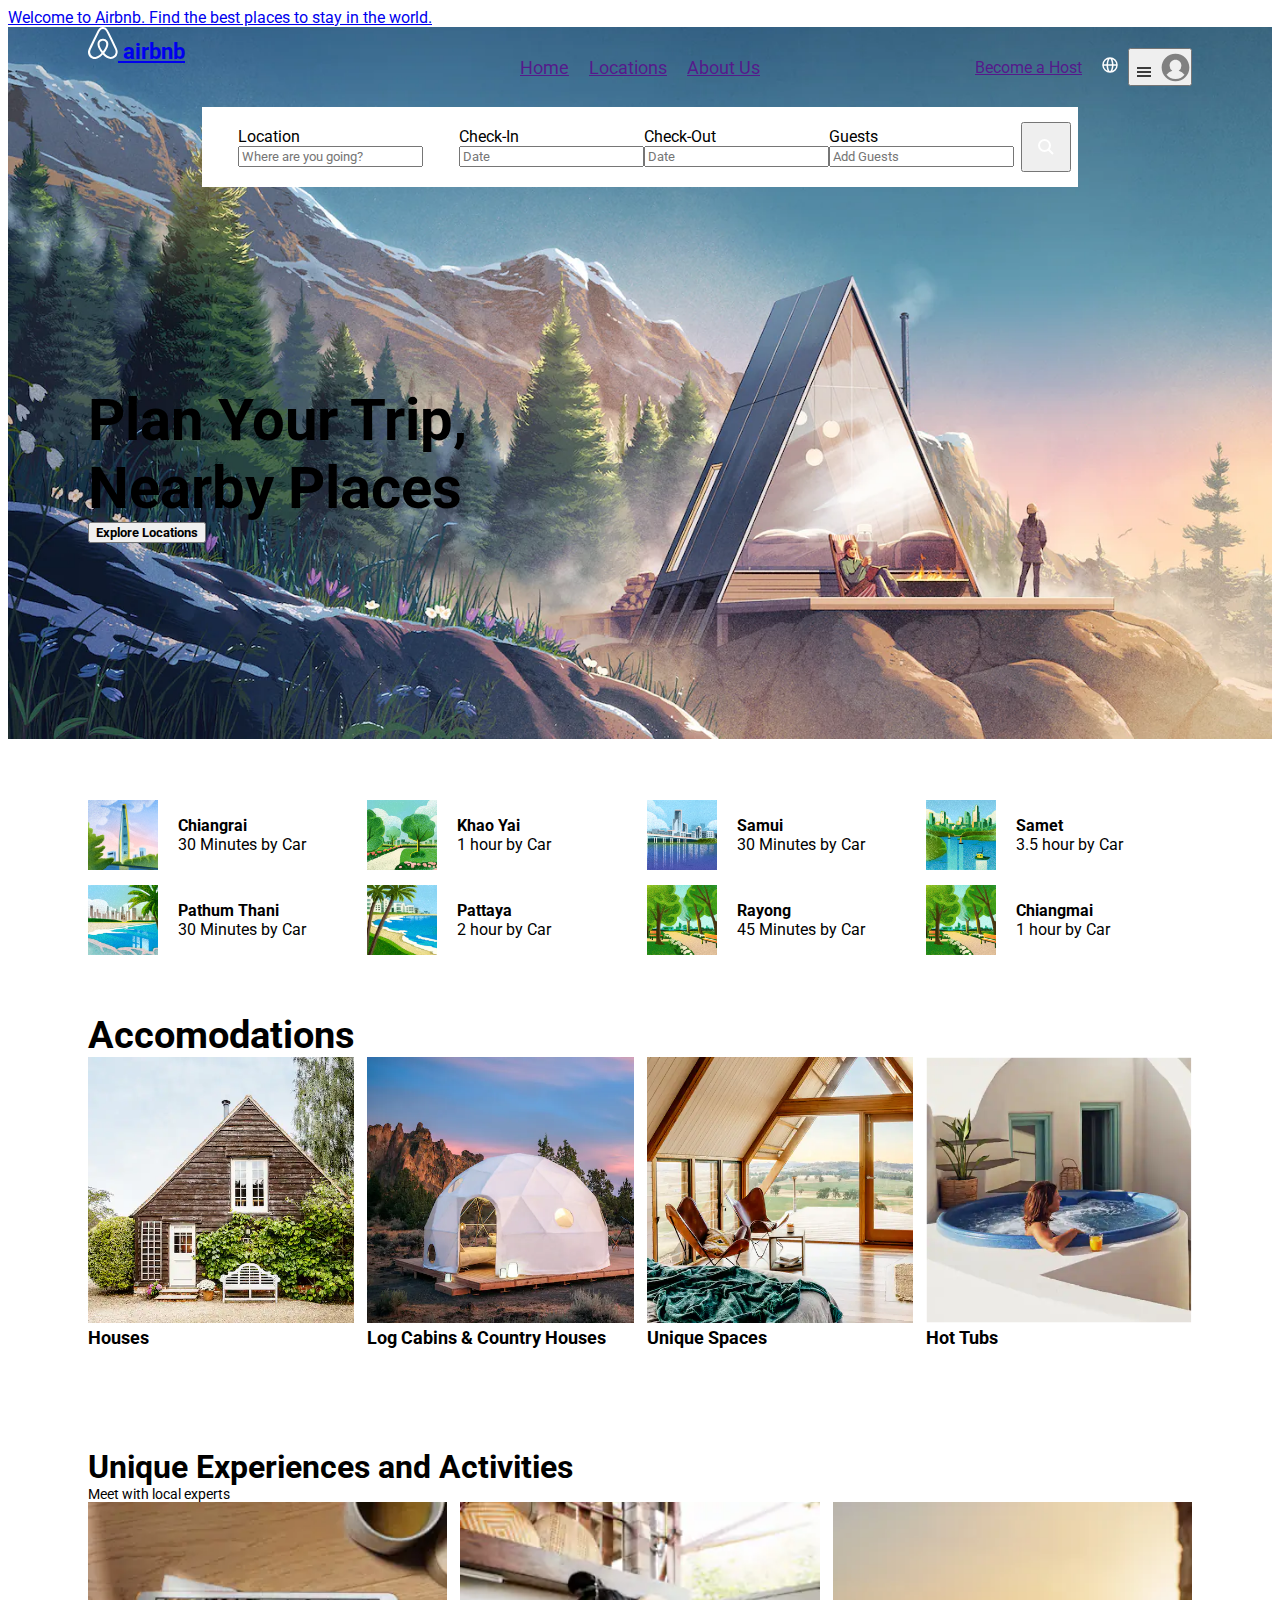
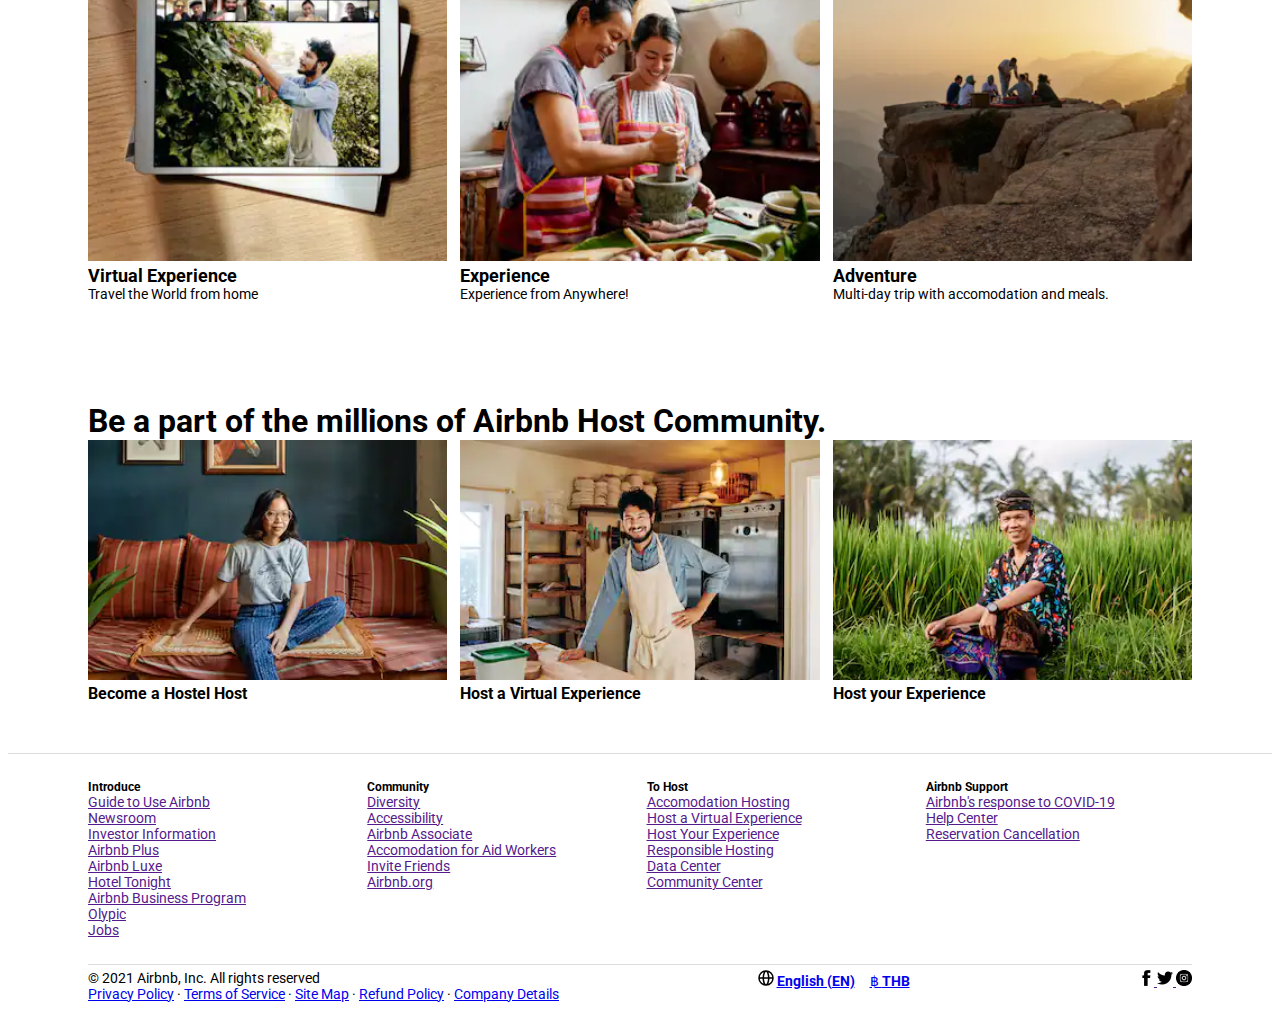
<file: index.html>
<!DOCTYPE html>
<html lang="en">
  <head>
    <meta charset="utf-8" />
    <meta name="viewport" content="width=device-width, initial-scale=1" />
    <title>AirBNB</title>
    <link rel="preconnect" href="https://fonts.googleapis.com" />
    <link rel="preconnect" href="https://fonts.gstatic.com" crossorigin />
    <link
      href="https://fonts.googleapis.com/css2?family=Roboto:ital,wght@0,100;0,300;0,400;0,500;0,700;0,900;1,100;1,300;1,400;1,500;1,700;1,900&display=swap"
      rel="stylesheet"
    />
    <link
      href="https://cdn.jsdelivr.net/npm/bootstrap@5.3.1/dist/css/bootstrap.min.css"
      rel="stylesheet"
      integrity="sha384-4bw+/aepP/YC94hEpVNVgiZdgIC5+VKNBQNGCHeKRQN+PtmoHDEXuppvnDJzQIu9"
      crossorigin="anonymous"
    />
    <link rel="stylesheet" href="style.css" />
  </head>
  <body>
    <div class="header">
      <div class="text-center text-white p-3 bg-black">
        <a
          href="#"
          class="link-light link-offset-2 link-underline-opacity-25 link-underline-opacity-100"
          >Welcome to Airbnb. Find the best places to stay in the world.</a
        >
      </div>
    </div>
    <div class="full-nav">
      <img
        id="background-image"
        src="./Airbnb Clone Resource/Background Image.webp"
        alt="bg-Image"
      />
      <div class="nav-group">
        <nav class="navbar">
          <div class="left-nav container">
            <a class="navbar-brand text-white" href="#">
              <svg width="30" height="32" fill="#FFFFFF">
                <path
                  d="M29.24 22.68c-.16-.39-.31-.8-.47-1.15l-.74-1.67-.03-.03c-2.2-4.8-4.55-9.68-7.04-14.48l-.1-.2c-.25-.47-.5-.99-.76-1.47-.32-.57-.63-1.18-1.14-1.76a5.3 5.3 0 00-8.2 0c-.47.58-.82 1.19-1.14 1.76-.25.52-.5 1.03-.76 1.5l-.1.2c-2.45 4.8-4.84 9.68-7.04 14.48l-.06.06c-.22.52-.48 1.06-.73 1.64-.16.35-.32.73-.48 1.15a6.8 6.8 0 007.2 9.23 8.38 8.38 0 003.18-1.1c1.3-.73 2.55-1.79 3.95-3.32 1.4 1.53 2.68 2.59 3.95 3.33A8.38 8.38 0 0022.75 32a6.79 6.79 0 006.75-5.83 5.94 5.94 0 00-.26-3.5zm-14.36 1.66c-1.72-2.2-2.84-4.22-3.22-5.95a5.2 5.2 0 01-.1-1.96c.07-.51.26-.96.52-1.34.6-.87 1.65-1.41 2.8-1.41a3.3 3.3 0 012.8 1.4c.26.4.45.84.51 1.35.1.58.06 1.25-.1 1.96-.38 1.7-1.5 3.74-3.21 5.95zm12.74 1.48a4.76 4.76 0 01-2.9 3.75c-.76.32-1.6.41-2.42.32-.8-.1-1.6-.36-2.42-.84a15.64 15.64 0 01-3.63-3.1c2.1-2.6 3.37-4.97 3.85-7.08.23-1 .26-1.9.16-2.73a5.53 5.53 0 00-.86-2.2 5.36 5.36 0 00-4.49-2.28c-1.85 0-3.5.86-4.5 2.27a5.18 5.18 0 00-.85 2.21c-.13.84-.1 1.77.16 2.73.48 2.11 1.78 4.51 3.85 7.1a14.33 14.33 0 01-3.63 3.12c-.83.48-1.62.73-2.42.83a4.76 4.76 0 01-5.32-4.07c-.1-.8-.03-1.6.29-2.5.1-.32.25-.64.41-1.02.22-.52.48-1.06.73-1.6l.04-.07c2.16-4.77 4.52-9.64 6.97-14.41l.1-.2c.25-.48.5-.99.76-1.47.26-.51.54-1 .9-1.4a3.32 3.32 0 015.09 0c.35.4.64.89.9 1.4.25.48.5 1 .76 1.47l.1.2c2.44 4.77 4.8 9.64 7 14.41l.03.03c.26.52.48 1.1.73 1.6.16.39.32.7.42 1.03.19.9.29 1.7.19 2.5z"
                ></path>
              </svg>
              airbnb
            </a>
          </div>
          <div class="middle-nav">
            <a class="nav-link text-white" href=""><span>Home</span> </a>
            <a class="nav-link text-white" href=""><span>Locations</span> </a>
            <a class="nav-link text-white" href=""><span>About Us</span> </a>
          </div>
          <div class="right-nav">
            <a class="nav-link text-white" href=""
              ><span>Become a Host</span>
            </a>
            <a class="nav-link" href="">
              <svg
                viewBox="0 0 16 16"
                xmlns="http://www.w3.org/2000/svg"
                aria-hidden="true"
                role="presentation"
                focusable="false"
                style="
                  height: 16px;
                  width: 16px;
                  fill: white;
                  position: relative;
                  <!-- top: 2px; -->
                "
              >
                <path
                  d="m8.002.25a7.77 7.77 0 0 1 7.748 7.776 7.75 7.75 0 0 1 -7.521 7.72l-.246.004a7.75 7.75 0 0 1 -7.73-7.513l-.003-.245a7.75 7.75 0 0 1 7.752-7.742zm1.949 8.5h-3.903c.155 2.897 1.176 5.343 1.886 5.493l.068.007c.68-.002 1.72-2.365 1.932-5.23zm4.255 0h-2.752c-.091 1.96-.53 3.783-1.188 5.076a6.257 6.257 0 0 0 3.905-4.829zm-9.661 0h-2.75a6.257 6.257 0 0 0 3.934 5.075c-.615-1.208-1.036-2.875-1.162-4.686l-.022-.39zm1.188-6.576-.115.046a6.257 6.257 0 0 0 -3.823 5.03h2.75c.085-1.83.471-3.54 1.059-4.81zm2.262-.424c-.702.002-1.784 2.512-1.947 5.5h3.904c-.156-2.903-1.178-5.343-1.892-5.494l-.065-.007zm2.28.432.023.05c.643 1.288 1.069 3.084 1.157 5.018h2.748a6.275 6.275 0 0 0 -3.929-5.068z"
                ></path>
              </svg>
            </a>
            <button type="button" class="btn btn-light rounded-pill">
              <svg
                viewBox="0 0 32 32"
                xmlns="http://www.w3.org/2000/svg"
                aria-hidden="true"
                role="presentation"
                focusable="false"
                style="
                  fill: none;
                  height: 16px;
                  width: 16px;
                  stroke: currentcolor;
                  stroke-width: 3;
                  overflow: visible;
                  position: relative;
                  <!-- bottom: 4px; -->
                "
              >
                <g fill="none" fill-rule="nonzero">
                  <path d="m2 16h28"></path>
                  <path d="m2 24h28"></path>
                  <path d="m2 8h28"></path>
                </g>
              </svg>
              <svg
                viewBox="0 0 32 32"
                xmlns="http://www.w3.org/2000/svg"
                aria-hidden="true"
                role="presentation"
                focusable="false"
                style="
                  height: 29px;
                  width: 29px;
                  fill: currentcolor;
                  position: relative;
                  left: 6px;
                  top: 2px;
                "
              >
                <g fill="gray" fill-rule="nonzero">
                  <path
                    d="m16 .7c-8.437 0-15.3 6.863-15.3 15.3s6.863 15.3 15.3 15.3 15.3-6.863 15.3-15.3-6.863-15.3-15.3-15.3zm0 28c-4.021 0-7.605-1.884-9.933-4.81a12.425 12.425 0 0 1 6.451-4.4 6.507 6.507 0 0 1 -3.018-5.49c0-3.584 2.916-6.5 6.5-6.5s6.5 2.916 6.5 6.5a6.513 6.513 0 0 1 -3.019 5.491 12.42 12.42 0 0 1 6.452 4.4c-2.328 2.925-5.912 4.809-9.933 4.809z"
                  ></path>
                </g>
              </svg>
            </button>
          </div>
        </nav>
        <div class="location-check">
          <div class="search-bar rounded-pill">
            <div class="search-location">
              <div>
                <div>Location</div>
                <input
                  type="text"
                  class="form-control border-white ps-0 py-0"
                  placeholder="Where are you going?"
                />
              </div>
            </div>
            <div class="search-checkin">
              <div>
                <div>Check-In</div>
                <input
                  type="text"
                  class="form-control border-white ps-0 py-0"
                  placeholder="Date"
                />
              </div>
            </div>
            <div class="search-checkout">
              <div>
                <div>Check-Out</div>
                <input
                  type="text"
                  class="form-control border-white ps-0 py-0"
                  placeholder="Date"
                />
              </div>
            </div>
            <div class="search-how-many-guest">
              <div>
                <div>Guests</div>
                <input
                  type="number"
                  class="form-control border-white ps-0 py-0"
                  placeholder="Add Guests"
                />
              </div>
            </div>
            <div class="search-icon">
              <button
                type="button"
                class="search-button btn btn-danger rounded-circle"
              >
                <svg
                  viewBox="0 0 32 32"
                  xmlns="http://www.w3.org/2000/svg"
                  style="
                    display: block;
                    fill: none;
                    height: 16px;
                    width: 16px;
                    stroke: #ffffff;
                    stroke-width: 4;
                    overflow: visible;
                  "
                  aria-hidden="true"
                  role="presentation"
                  focusable="false"
                >
                  <g fill="none">
                    <path
                      d="m13 24c6.0751322 0 11-4.9248678 11-11 0-6.07513225-4.9248678-11-11-11-6.07513225 0-11 4.92486775-11 11 0 6.0751322 4.92486775 11 11 11zm8-3 9 9"
                    ></path>
                  </g>
                </svg>
              </button>
            </div>
          </div>
        </div>
        <div class="explorer">
          <span class="slogan text-white"
            ><b>
              Plan Your Trip,<br />
              Nearby Places
            </b>
          </span>
          <button type="button" class="btn btn-light">
            <b>Explore Locations</b>
          </button>
        </div>
      </div>
    </div>
    <div class="suggestion-nav">
      <div class="suggestion-inner">
        <img
          src="./Airbnb Clone Resource/Locations-1.png"
          class="location-image rounded-3"
          alt="location 1"
        />
        <div class="suggesstion-descriptions">
          <b>Chiangrai</b>
          <span>30 Minutes by Car</span>
        </div>
      </div>
      <div class="suggestion-inner">
        <img
          src="./Airbnb Clone Resource/Locations-2.png"
          class="location-image rounded-3"
          alt="location 2"
        />
        <div class="suggesstion-descriptions">
          <b>Khao Yai</b>
          <span>1 hour by Car</span>
        </div>
      </div>
      <div class="suggestion-inner">
        <img
          src="./Airbnb Clone Resource/Locations-3.png"
          class="location-image rounded-3"
          alt="location 3"
        />
        <div class="suggesstion-descriptions">
          <b>Samui</b>
          <span>30 Minutes by Car</span>
        </div>
      </div>
      <div class="suggestion-inner">
        <img
          src="./Airbnb Clone Resource/Locations-4.png"
          class="location-image rounded-3"
          alt="location 4"
        />
        <div class="suggesstion-descriptions">
          <b>Samet</b>
          <span>3.5 hour by Car</span>
        </div>
      </div>
      <div class="suggestion-inner">
        <img
          src="./Airbnb Clone Resource/Location 5.png"
          class="location-image rounded-3"
          alt="location 5"
        />
        <div class="suggesstion-descriptions">
          <b>Pathum Thani</b>
          <span>30 Minutes by Car</span>
        </div>
      </div>
      <div class="suggestion-inner">
        <img
          src="./Airbnb Clone Resource/Location-6.png"
          class="location-image rounded-3"
          alt="location 6"
        />
        <div class="suggesstion-descriptions">
          <b>Pattaya</b>
          <span>2 hour by Car</span>
        </div>
      </div>
      <div class="suggestion-inner">
        <img
          src="./Airbnb Clone Resource/Location-7.png"
          class="location-image rounded-3"
          alt="location 7"
        />
        <div class="suggesstion-descriptions">
          <b>Rayong</b>
          <span>45 Minutes by Car</span>
        </div>
      </div>
      <div class="suggestion-inner">
        <img
          src="./Airbnb Clone Resource/Location-8.png"
          class="location-image rounded-3"
          alt="location 8"
        />
        <div class="suggesstion-descriptions">
          <b>Chiangmai</b>
          <span>1 hour by Car</span>
        </div>
      </div>
    </div>
    <div class="Accomodation">
      <div class="Accommodation-header"><b>Accomodations</b></div>
      <div class="Accomodation-Details">
        <div class="Accomodation-Details-inner">
          <img
            class="Accomodation-image rounded-3"
            src="./Airbnb Clone Resource/Accomodations - 1.png"
          />
          <b>Houses</b>
        </div>
        <div class="Accomodation-Details-inner">
          <img
            class="Accomodation-image rounded-3"
            src="./Airbnb Clone Resource/Accomodations-2.png"
          />
          <b>Log Cabins & Country Houses</b>
        </div>
        <div class="Accomodation-Details-inner">
          <img
            class="Accomodation-image rounded-3"
            src="./Airbnb Clone Resource/Accomodations-3.png"
          />
          <b>Unique Spaces</b>
        </div>
        <div class="Accomodation-Details-inner">
          <img
            class="Accomodation-image rounded-3"
            src="./Airbnb Clone Resource/Accomodations-4.png"
          />
          <b>Hot Tubs</b>
        </div>
      </div>
    </div>
    <div class="Experience bg-black text-white">
      <div class="Experience-header">
        <div class="Experience-header-top">
          <b>Unique Experiences and Activities</b>
        </div>
        <div class="Experience-header-bottom">
          <span>Meet with local experts</span>
        </div>
      </div>
      <div class="Experience-Details">
        <div class="Experience-Details-inner">
          <img
            class="Experience-image rounded-3"
            src="./Airbnb Clone Resource/Virtual Experience.png"
          />

          <div class="Experience-under-image">
            <div class="Experience-under-image-top">
              <b>Virtual Experience</b>
            </div>
            <div class="Experience-under-image-bottom">
              <span>Travel the World from home</span>
            </div>
          </div>
        </div>

        <div class="Experience-Details-inner">
          <img
            class="Experience-image rounded-3"
            src="./Airbnb Clone Resource/Experience.png"
          />

          <div class="Experience-under-image">
            <div class="Experience-under-image-top">
              <b>Experience</b>
            </div>
            <div class="Experience-under-image-bottom">
              <span>Experience from Anywhere!</span>
            </div>
          </div>
        </div>
        <div class="Experience-Details-inner">
          <img
            class="Experience-image rounded-3"
            src="./Airbnb Clone Resource/Adventure.png"
          />

          <div class="Experience-under-image">
            <div class="Experience-under-image-top">
              <b>Adventure</b>
            </div>
            <div class="Experience-under-image-bottom">
              <span>Multi-day trip with accomodation and meals.</span>
            </div>
          </div>
        </div>
      </div>
    </div>
    <div class="Community">
      <div class="Community-header">
        <b>Be a part of the millions of Airbnb Host Community.</b>
      </div>
      <div class="Community-Details">
        <div class="Community-Details-inner">
          <img
            class="Community-image rounded-3"
            src="./Airbnb Clone Resource/ Become a Hostel Host .png"
          />

          <div class="Community-under-image">
            <b>Become a Hostel Host</b>
          </div>
        </div>
        <div class="Community-Details-inner">
          <img
            class="Community-image rounded-3"
            src="./Airbnb Clone Resource/Host a Virtual Experience.png"
          />

          <div class="Community-under-image">
            <b>Host a Virtual Experience</b>
          </div>
        </div>

        <div class="Community-Details-inner">
          <img
            class="Community-image rounded-3"
            src="./Airbnb Clone Resource/Host Your Experience.png"
          />

          <div class="Community-under-image">
            <b>Host your Experience</b>
          </div>
        </div>
      </div>
    </div>

    <div class="footer text-dark bg-light">
      <div class="footer-top">
        <div class="footer-top-index">
          <div class="footer-top-header">
            <b>Introduce</b>
          </div>
          <a class="footer-top-content text-reset text-decoration-none" href=""
            >Guide to Use Airbnb</a
          >
          <a class="footer-top-content text-reset text-decoration-none" href=""
            >Newsroom</a
          >
          <a class="footer-top-content text-reset text-decoration-none" href=""
            >Investor Information</a
          >
          <a class="footer-top-content text-reset text-decoration-none" href=""
            >Airbnb Plus
          </a>
          <a class="footer-top-content text-reset text-decoration-none" href=""
            >Airbnb Luxe</a
          >
          <a class="footer-top-content text-reset text-decoration-none" href=""
            >Hotel Tonight</a
          >
          <a class="footer-top-content text-reset text-decoration-none" href=""
            >Airbnb Business Program</a
          >
          <a class="footer-top-content text-reset text-decoration-none" href=""
            >Olypic</a
          >
          <a class="footer-top-content text-reset text-decoration-none" href=""
            >Jobs</a
          >
        </div>

        <div class="footer-top-index">
          <div class="footer-top-header">
            <b>Community</b>
          </div>
          <a class="footer-top-content text-reset text-decoration-none" href=""
            >Diversity</a
          >
          <a class="footer-top-content text-reset text-decoration-none" href=""
            >Accessibility</a
          >
          <a class="footer-top-content text-reset text-decoration-none" href=""
            >Airbnb Associate</a
          >
          <a class="footer-top-content text-reset text-decoration-none" href=""
            >Accomodation for Aid Workers</a
          >
          <a class="footer-top-content text-reset text-decoration-none" href=""
            >Invite Friends</a
          >
          <a class="footer-top-content text-reset text-decoration-none" href=""
            >Airbnb.org</a
          >
        </div>
        <div class="footer-top-index">
          <div class="footer-top-header">
            <b>To Host</b>
          </div>
          <a class="footer-top-content text-reset text-decoration-none" href=""
            >Accomodation Hosting</a
          >
          <a class="footer-top-content text-reset text-decoration-none" href=""
            >Host a Virtual Experience</a
          >
          <a class="footer-top-content text-reset text-decoration-none" href=""
            >Host Your Experience</a
          >
          <a class="footer-top-content text-reset text-decoration-none" href=""
            >Responsible Hosting</a
          >
          <a class="footer-top-content text-reset text-decoration-none" href=""
            >Data Center</a
          >
          <a class="footer-top-content text-reset text-decoration-none" href=""
            >Community Center</a
          >
        </div>
        <div class="footer-top-index">
          <div class="footer-top-header">
            <b>Airbnb Support</b>
          </div>
          <a class="footer-top-content text-reset text-decoration-none" href=""
            >Airbnb's response to COVID-19</a
          >
          <a class="footer-top-content text-reset text-decoration-none" href=""
            >Help Center</a
          >
          <a class="footer-top-content text-reset text-decoration-none" href=""
            >Reservation Cancellation</a
          >
        </div>
      </div>

      <div class="footer-bottom">
        <div class="footer-bottom-index">
          <div>
            <div>© 2021 Airbnb, Inc. All rights reserved</div>
            <div>
              <a class="text-reset text-decoration-none" href="#"
                >Privacy Policy</a
              >
              ·
              <a class="text-reset text-decoration-none" href="#"
                >Terms of Service</a
              >
              ·
              <a class="text-reset text-decoration-none" href="#">Site Map</a> ·
              <a class="text-reset text-decoration-none" href="#"
                >Refund Policy</a
              >
              ·
              <a class="text-reset text-decoration-none" href="#"
                >Company Details</a
              >
            </div>
          </div>
          <div class="language-currency">
            <span>
              <svg
                viewBox="0 0 16 16"
                xmlns="http://www.w3.org/2000/svg"
                aria-hidden="true"
                role="presentation"
                focusable="false"
                style="
                  height: 16px;
                  width: 16px;
                  fill: currentcolor;
                  position: relative;
                "
              >
                <path
                  d="m8.002.25a7.77 7.77 0 0 1 7.748 7.776 7.75 7.75 0 0 1 -7.521 7.72l-.246.004a7.75 7.75 0 0 1 -7.73-7.513l-.003-.245a7.75 7.75 0 0 1 7.752-7.742zm1.949 8.5h-3.903c.155 2.897 1.176 5.343 1.886 5.493l.068.007c.68-.002 1.72-2.365 1.932-5.23zm4.255 0h-2.752c-.091 1.96-.53 3.783-1.188 5.076a6.257 6.257 0 0 0 3.905-4.829zm-9.661 0h-2.75a6.257 6.257 0 0 0 3.934 5.075c-.615-1.208-1.036-2.875-1.162-4.686l-.022-.39zm1.188-6.576-.115.046a6.257 6.257 0 0 0 -3.823 5.03h2.75c.085-1.83.471-3.54 1.059-4.81zm2.262-.424c-.702.002-1.784 2.512-1.947 5.5h3.904c-.156-2.903-1.178-5.343-1.892-5.494l-.065-.007zm2.28.432.023.05c.643 1.288 1.069 3.084 1.157 5.018h2.748a6.275 6.275 0 0 0 -3.929-5.068z"
                ></path>
              </svg>
              <a class="text-reset text-decoration-underline" href="#"
                ><b>English (EN)</b></a
              >
              &nbsp; &nbsp;
              <a class="text-reset text-decoration-underline" href="#"
                >฿ <b>THB</b></a
              >
            </span>
          </div>

          <div class="all-logo">
            <span>
              <a href="">
                <img
                  class="small-logo"
                  src="./Airbnb Clone Resource/FB.png"
                  alt="FB"
                />
              </a>
              <a href="">
                <img
                  class="small-logo"
                  src="./Airbnb Clone Resource/twitter.png"
                  alt="twitter"
                />
              </a>
              <a href=""
                ><img
                  class="small-logo"
                  src="./Airbnb Clone Resource/images.png"
                  alt="instagram"
              /></a>
            </span>
          </div>
        </div>
      </div>
    </div>

    <script
      src="https://cdn.jsdelivr.net/npm/bootstrap@5.3.1/dist/js/bootstrap.bundle.min.js"
      integrity="sha384-HwwvtgBNo3bZJJLYd8oVXjrBZt8cqVSpeBNS5n7C8IVInixGAoxmnlMuBnhbgrkm"
      crossorigin="anonymous"
    ></script>
  </body>
</html>
</file>
<file: style.css>
* {
    box-sizing: border-box;
    font-family: 'Roboto', sans-serif;
}

.full-nav {
    position: relative;
}

#background-image {
    width: 100%;
}

.nav-group {
    position: absolute;
    top: 0px;
    left: 0px;
    padding: 0 80px;
    width: 100%;
    height: 100%;

    display: grid;
    grid-template-columns: 1fr;
    grid-template-rows: 80px 80px 1fr;
}

.navbar {
    display: inline-grid;
    grid-template-columns: repeat(3, 1fr);
}

.navbar-brand {
    font-size: 22px;
    font-weight: bold;
}

.middle-nav,
.right-nav {
    display: flex;
    align-items: center;
}

.middle-nav {
    justify-content: center;
    font-size: 18px
}

.right-nav {
    justify-content: end;
    font-size: 16px;
}

.nav-link {
    padding: 0 10px;
}

.location-check {
    display: flex;
    justify-content: center;
}

.search-bar {
    background-color: white;
    display: grid;
    grid-template-columns: 257.23px repeat(3, 1fr) 64px;
    grid-template-rows: 1;
    justify-items: center;
    align-items: center;
}

.search-icon {
    width: 100%;
    height: 100%;
    display: flex;
    justify-content: center;
    align-items: center;
}

.search-button {
    padding: 6px 6px;
    width: 50px;
    height: 50px;
    display: flex;
    justify-content: center;
    align-items: center;
}

.explorer {
    display: flex;
    flex-direction: column;
    align-items: start;
    justify-content: center;
}

.slogan {
    font-size: 58px;
}

.suggestion-nav {
    padding: 0 80px;
    margin: 50px 0;
    height: 170px;
    display: grid;
    grid-template-columns: repeat(4, 1fr);
    grid-template-rows: repeat(2, 1fr);
    column-gap: 13px;
}

.suggestion-inner {
    display: flex;
    align-items: center;
    gap: 20px;
}

.location-image {
    width: 70px;
    height: 70px;
}

.suggesstion-descriptions {
    display: flex;
    flex-direction: column;
}

.Accomodation,
.Community {
    padding: 0 80px;
    margin: 50px 0;
}

.Accommodation-header {
    font-size: 38px;
}

.Accomodation-Details,
.Experience-Details,
.Community-Details {
    display: flex;
    gap: 13px;
}

.Accomodation-Details-inner,
.Experience-Details-inner,
.Community-Details-inner {
    font-size: 18px;
    min-width: 0;
    min-height: 0;
    /* width: 375px; */
    width: 100%;
    height: auto;
}

.Accomodation-image,
.Experience-image,
.Community-image {
    width: 100%;
    height: auto;
}

.Experience {
    padding: 50px 80px;
}

.Experience-header-top,
.Community-header {
    font-size: 32px;
}

.Experience-header-bottom,
.Experience-under-image-bottom {
    font-size: 14px;
}

.Community-under-image {
    font-size: 16px;
}

.footer {
    padding: 0 80px;
    font-size: 14px;
}

.footer,
.footer-bottom-index {
    border-top: 1px solid #DDDDDD;
}

.footer-top {
    display: grid;
    grid-template-columns: repeat(4, 1fr);
    grid-template-rows: 1fr;
    margin: 10px 0;
    gap: 13px;
}

.footer-top-index {
    display: flex;
    flex-direction: column;
    margin: 16px 0;

}

.footer-top-header {
    font-size: 12px;
}

.footer-bottom-index {
    display: grid;
    grid-template-columns: 2fr 1fr 1fr;
    grid-template-rows: 1fr;
    gap: 13px;
    padding-top: 5px;
    margin-bottom: 20px;
}

.language-currency,
.all-logo {
    display: flex;
    justify-content: end;
}

.small-logo {
    width: 16px;
    height: 16px;
}
</file>
